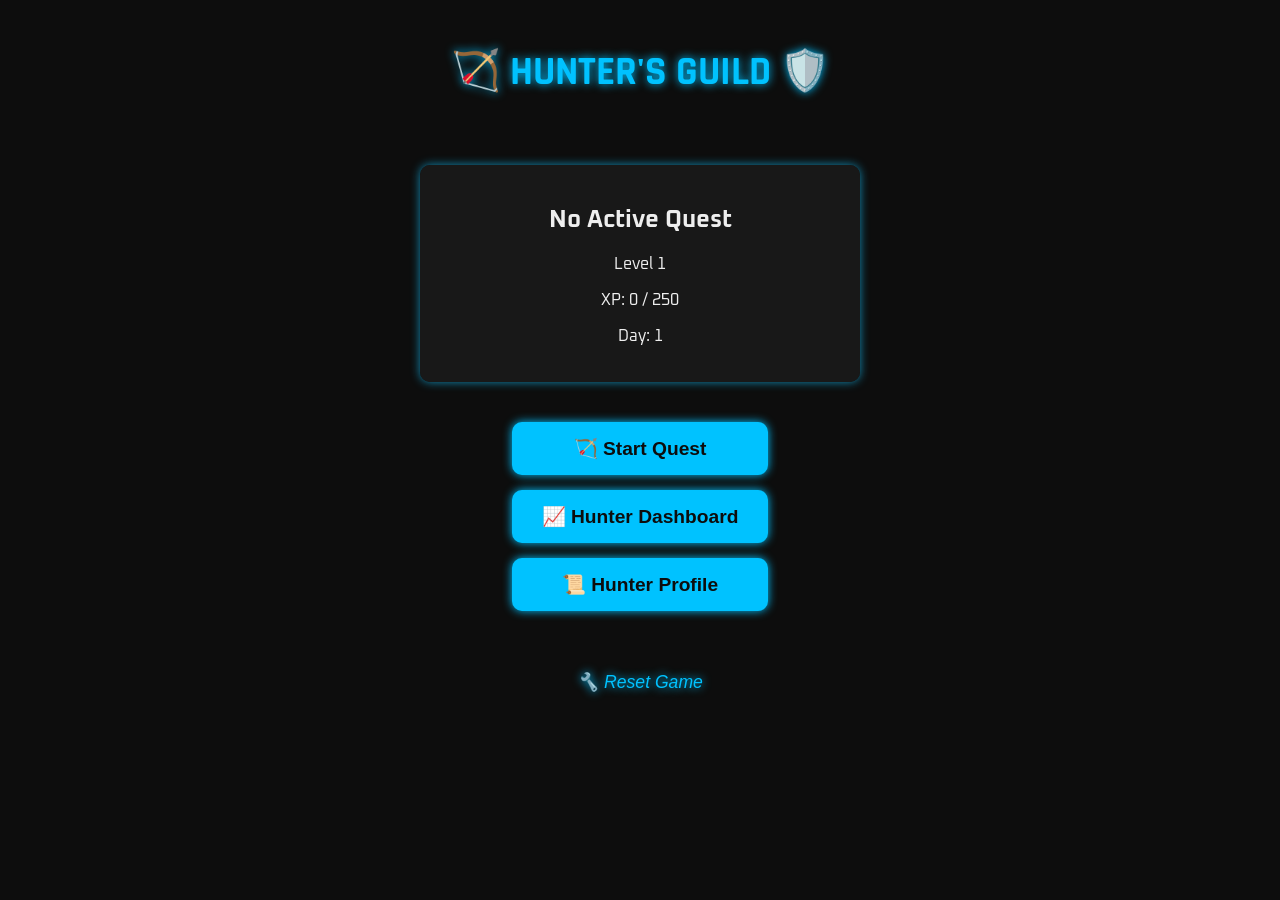
<file: index.html>
<!DOCTYPE html>
<html lang="en">
<head>
  <meta charset="UTF-8">
  <meta name="viewport" content="width=device-width, initial-scale=1.0">
  <title>Hunter's Guild | Home</title>
  <link href="https://fonts.googleapis.com/css2?family=Oxanium:wght@400;700&display=swap" rel="stylesheet">
  <link href="https://fonts.googleapis.com/css2?family=Rajdhani:wght@400;700&display=swap" rel="stylesheet">
  <link rel="stylesheet" href="style.css">
  

</head>
<body>

<header>
  <h1 class="guild-title">🏹 HUNTER'S GUILD 🛡️</h1>
</header>

<main>
  <section class="info-card">
    <h2 id="current-quest">No Active Quest</h2>
    <p id="hunter-level">Level 1</p>
    <p id="xp-status">XP: 0</p>
    <p id="current-day">Day: 1</p>
  </section>

  <div class="button-container">
    <button onclick="startQuest()">🏹 Start Quest</button>
    <button onclick="goDashboard()">📈 Hunter Dashboard</button>
    <button onclick="goProfile()">📜 Hunter Profile</button>
  </div>
</main>
<!-- Admin Reset Button -->
<div class="reset-container">
  <button onclick="showResetPopup()">🔧 Reset Game</button>
</div>

<!-- Reset Password Popup -->
<div id="reset-popup" class="reset-popup hidden">
  <div class="popup-content">
    <h3>Enter Admin Password</h3>
    <input type="password" id="reset-password" placeholder="Enter Password" />
    <div class="popup-buttons">
      <button onclick="confirmReset()">✅ Confirm</button>
      <button onclick="closeResetPopup()">❌ Cancel</button>
    </div>
    <p id="reset-msg" class="reset-msg"></p>
  </div>
</div>

<!-- Transition Overlay -->
<div class="transition-overlay" id="transition-overlay">
  <div class="transition-ring"></div>
</div>

<script src="index.js" defer></script>
<script src="hunter_save.js" defer></script>

</body>
</html>
</file>
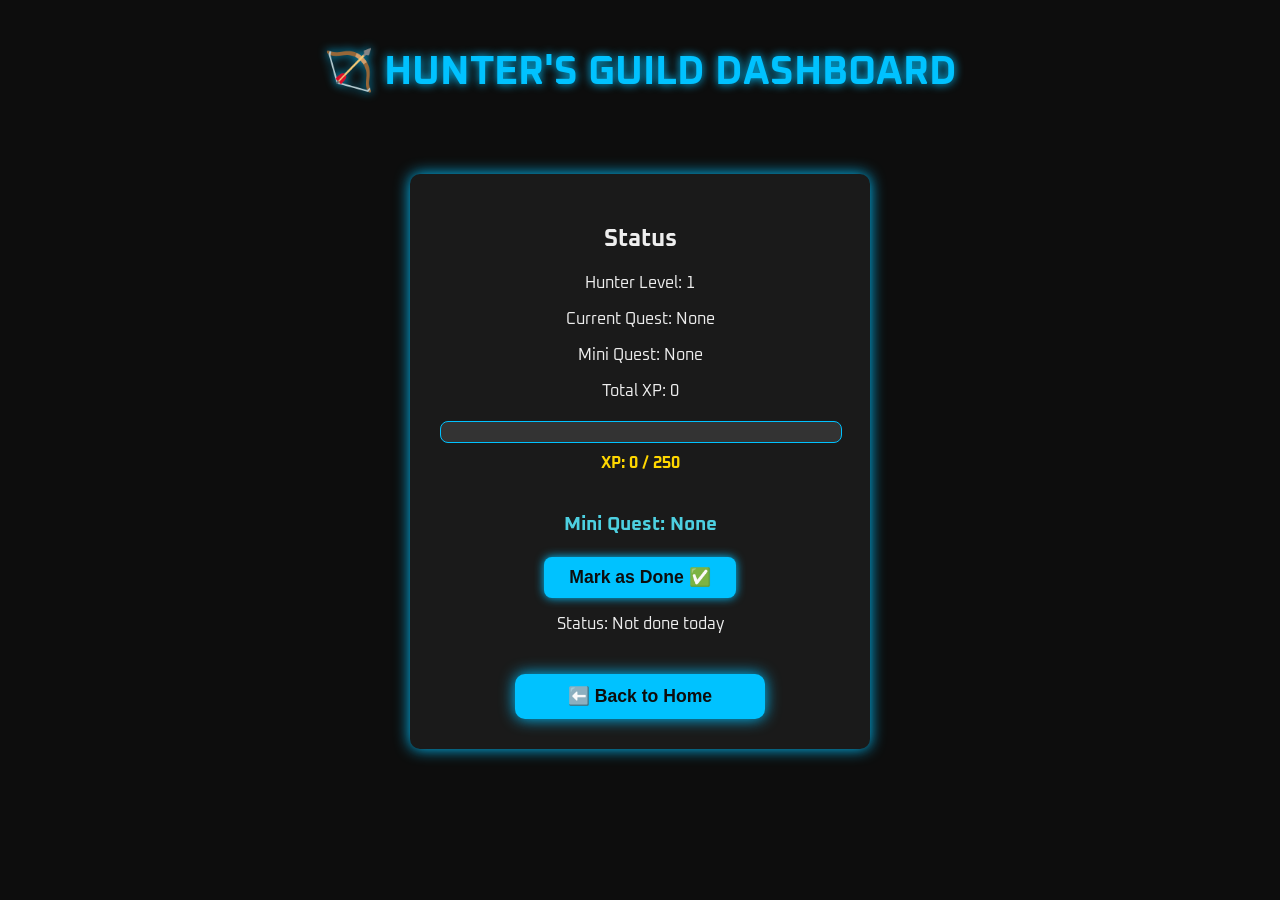
<file: home_dashboard.html>
<!DOCTYPE html>
<html lang="en">
<head>
  <meta charset="UTF-8" />
  <meta name="viewport" content="width=device-width, initial-scale=1.0"/>
  <title>Home | Hunter's Guild</title>
  <link href="https://fonts.googleapis.com/css2?family=Oxanium:wght@400;700&display=swap" rel="stylesheet" />
  <link rel="stylesheet" href="home_dashboard.css" />
</head>
<body>

<header>
  <h1 class="title">🏹 HUNTER'S GUILD DASHBOARD</h1>
</header>

<main>
  <div class="status-box">
    <h2>Status</h2>
    <p>Hunter Level: <span id="level">--</span></p>
    <p>Current Quest: <span id="quest-name">--</span></p>
    <p>Mini Quest: <span id="mini-quest">--</span></p>
    <p>Total XP: <span id="xp-count">--</span></p>

    <div class="xp-bar-container">
      <div id="xp-bar" class="xp-bar"></div>
    </div>
    <p id="xp-label">XP: -- / --</p>

    <div class="mini-quest-section">
      <h3>Mini Quest: <span id="mini-quest-name">--</span></h3>
      <button id="mini-quest-btn" onclick="completeMiniQuest()">Mark as Done ✅</button>
      <p id="mini-quest-status">Status: --</p>
    </div>

    <!-- 🆕 Back Button -->
    <div class="back-btn-wrapper">
      <button class="home-button" onclick="goHome()">⬅️ Back to Home</button>
    </div>
  </div>
</main>

<!-- Toast for XP reward -->
<div id="mini-toast">+10 XP for completing Mini Quest!</div>

<script src="hunter_save.js" defer></script>
<script src="home_dashboard.js" defer></script>

</body>
</html>
</file>
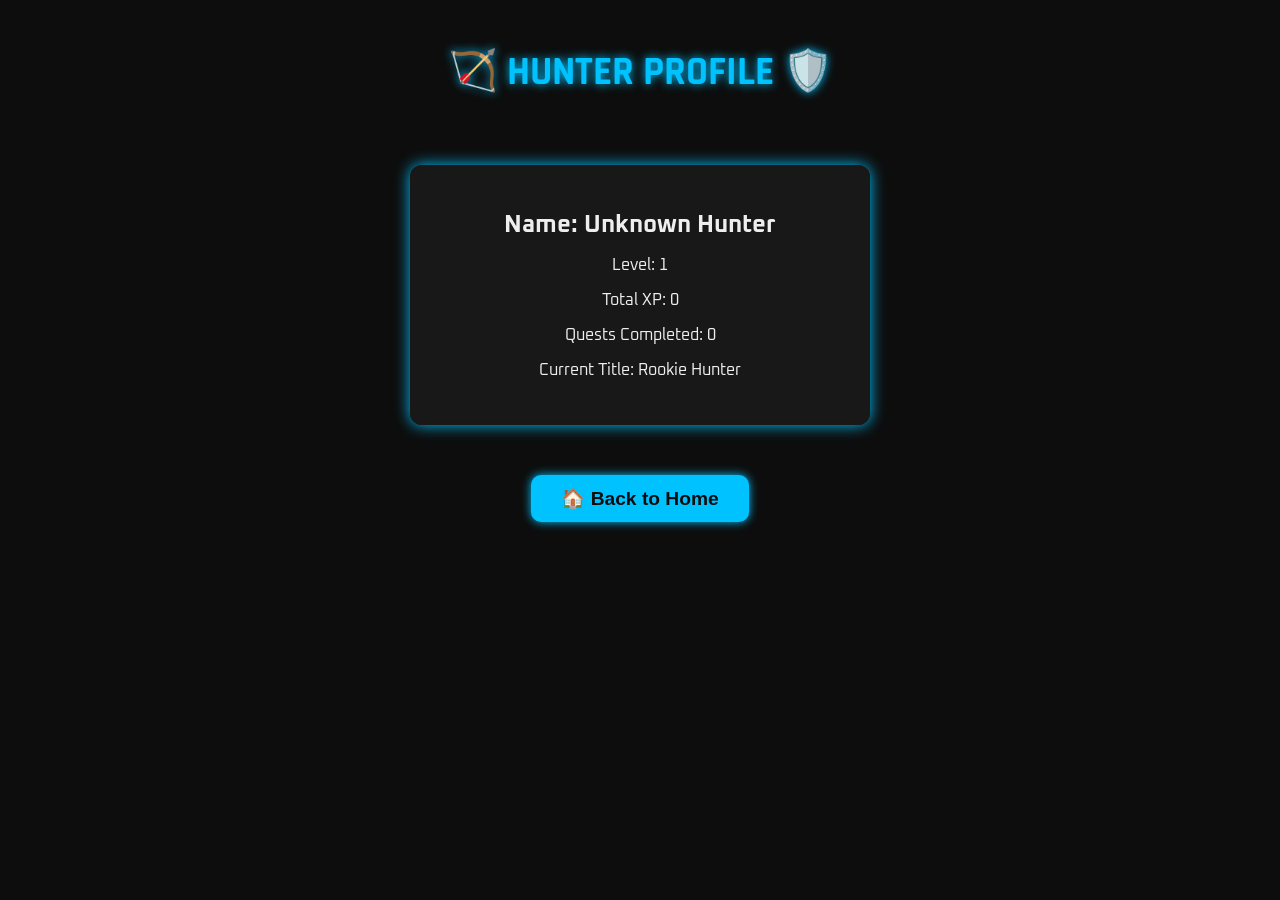
<file: profile.html>
<!DOCTYPE html>
<html lang="en">
<head>
  <meta charset="UTF-8">
  <meta name="viewport" content="width=device-width, initial-scale=1.0">
  <title>Hunter Profile | Hunter's Guild</title>
  <link href="https://fonts.googleapis.com/css2?family=Oxanium:wght@400;700&display=swap" rel="stylesheet">
  <link href="https://fonts.googleapis.com/css2?family=Rajdhani:wght@400;700&display=swap" rel="stylesheet">
  <link rel="stylesheet" href="profile.css">
</head>
<body>

<header>
  <h1 class="profile-title">🏹 HUNTER PROFILE 🛡️</h1>
</header>

<main>
  <section class="profile-card">
    <h2>Name: <span id="hunter-name">Unknown Hunter</span></h2>
    <p>Level: <span id="hunter-level">--</span></p>
    <p>Total XP: <span id="hunter-xp">--</span></p>
    <p>Quests Completed: <span id="quests-completed">--</span></p>
    <p>Current Title: <span id="hunter-title">--</span></p>
  </section>

  <div class="button-container">
    <button onclick="goHome()">🏠 Back to Home</button>
  </div>
</main>

<script src="hunter_save.js" defer></script>
<script src="profile.js" defer></script>

</body>
</html>
</file>
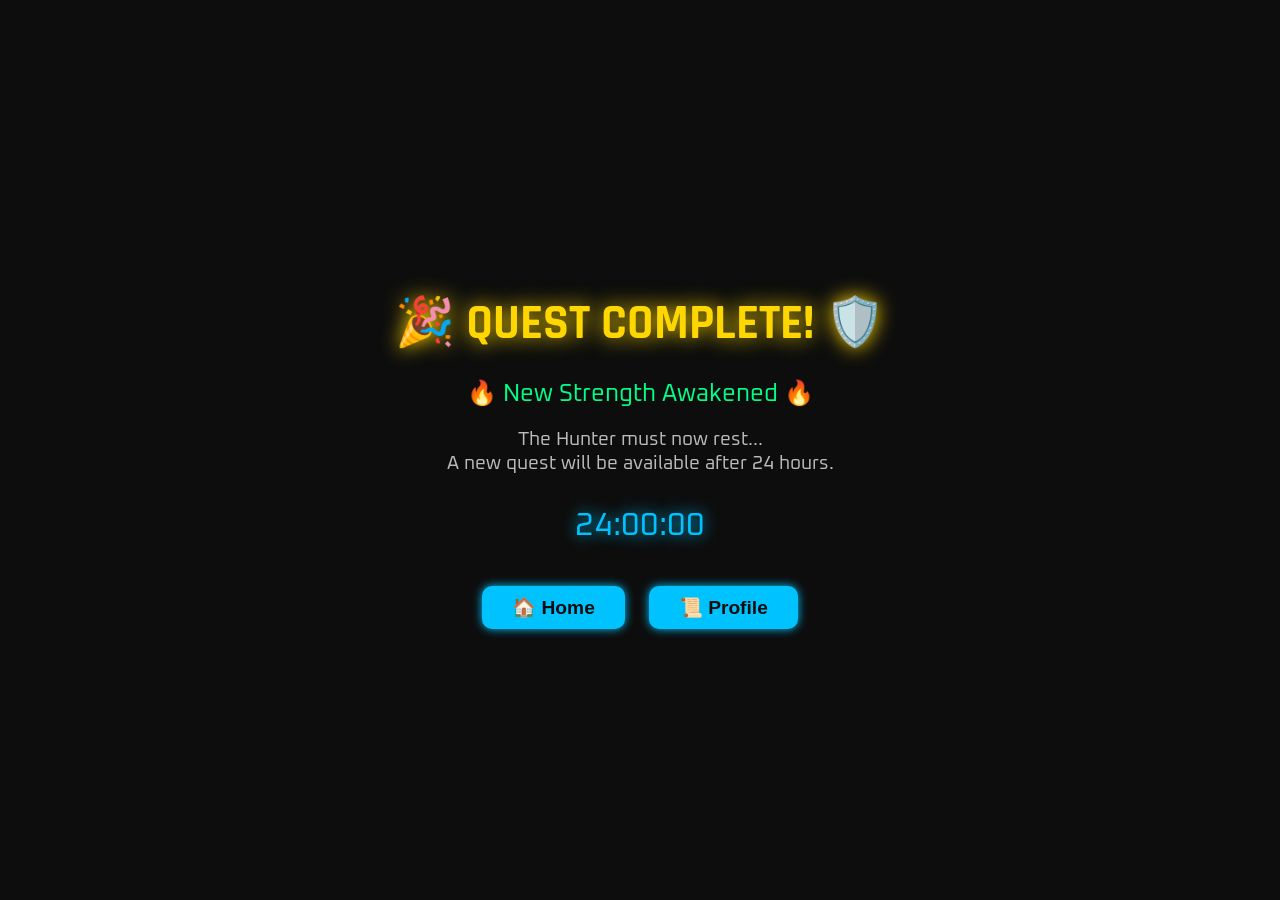
<file: quest_complete.html>
<!DOCTYPE html>
<html lang="en">
<head>
  <meta charset="UTF-8">
  <meta name="viewport" content="width=device-width, initial-scale=1.0">
  <title>Quest Complete | Hunter's Guild</title>
  <link href="https://fonts.googleapis.com/css2?family=Oxanium:wght@400;700&display=swap" rel="stylesheet">
  <link href="https://fonts.googleapis.com/css2?family=Rajdhani:wght@400;700&display=swap" rel="stylesheet">
  <link rel="stylesheet" href="quest_complete.css">
</head>
<body>

<div class="quest-complete-screen">
  <h1>🎉 QUEST COMPLETE! 🛡️</h1>
  <p class="awaken-text">🔥 New Strength Awakened 🔥</p>
  <p class="rest-text">The Hunter must now rest...<br> A new quest will be available after 24 hours.</p>

  <div id="cooldown-timer">24:00:00</div>

  <div class="buttons">
    <button onclick="goHome()">🏠 Home</button>
    <button onclick="goProfile()">📜 Profile</button>
  </div>
</div>

<script src="cooldown_system.js" defer></script>

</body>
</html>
</file>
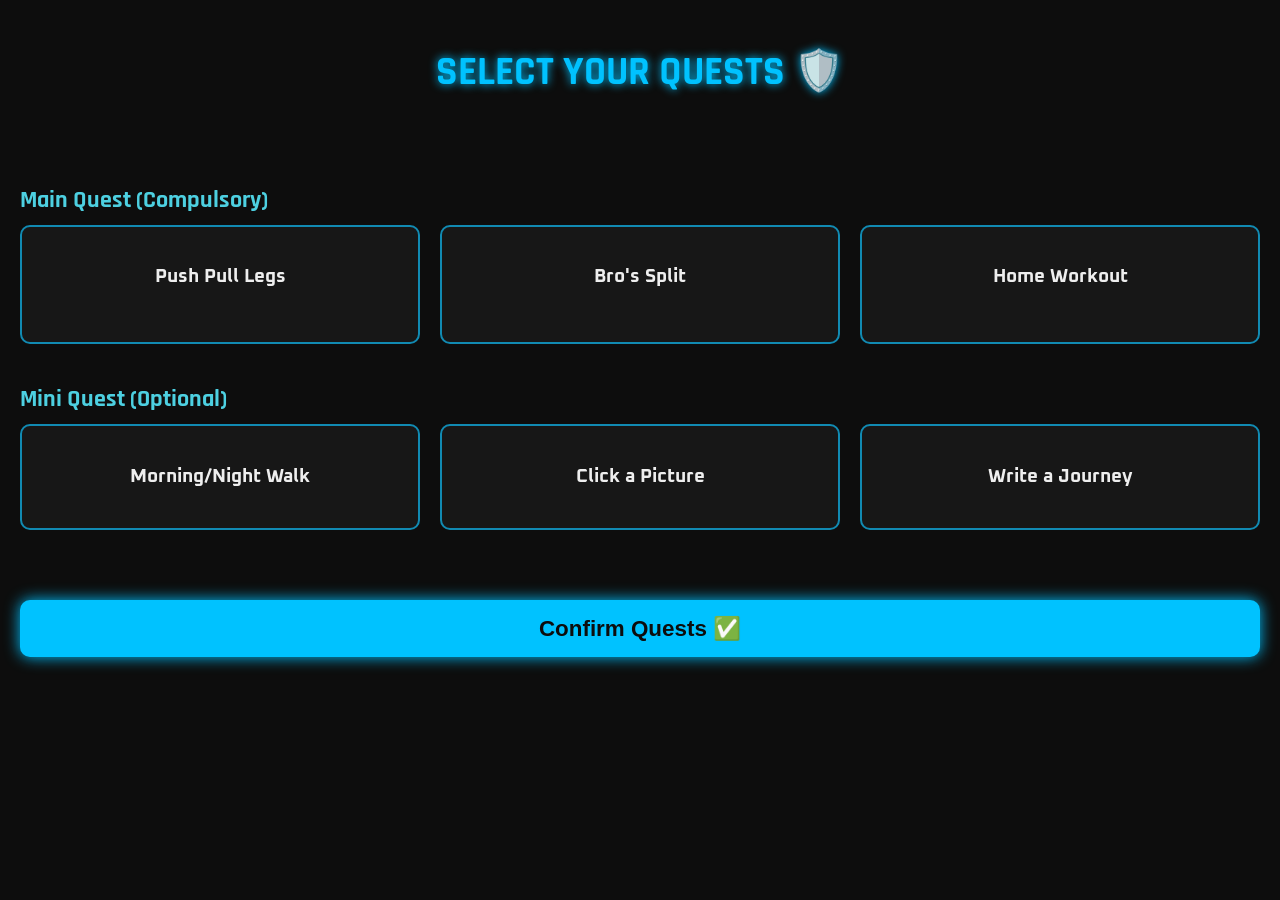
<file: quest_selection.html>
<!DOCTYPE html>
<html lang="en">
<head>
  <meta charset="UTF-8" />
  <meta name="viewport" content="width=device-width, initial-scale=1.0"/>
  <title>Quest Selection | Hunter's Guild</title>
  <link href="https://fonts.googleapis.com/css2?family=Oxanium:wght@400;700&display=swap" rel="stylesheet" />
  <link href="https://fonts.googleapis.com/css2?family=Rajdhani:wght@400;700&display=swap" rel="stylesheet"/>
  <link rel="stylesheet" href="quest_selection.css" />
</head>
<body>
  <header>
    <h1 class="guild-title">SELECT YOUR QUESTS 🛡️</h1>
  </header>

  <main>
    <section class="quest-section">
      <h2>Main Quest (Compulsory)</h2>
      <div class="quest-grid" id="main-quests"></div>
    </section>

    <section class="quest-section">
      <h2>Mini Quest (Optional)</h2>
      <div class="quest-grid" id="mini-quests"></div>
    </section>

    <button class="confirm-button" onclick="confirmQuests()">Confirm Quests ✅</button>
  </main>

  <div id="success-popup" class="hidden">
    <div class="popup-content">Quest Accepted ✅</div>
  </div>

  <script src="hunter_save.js" defer></script>
  <script src="quest_selection.js" defer></script>
</body>
</html>
</file>
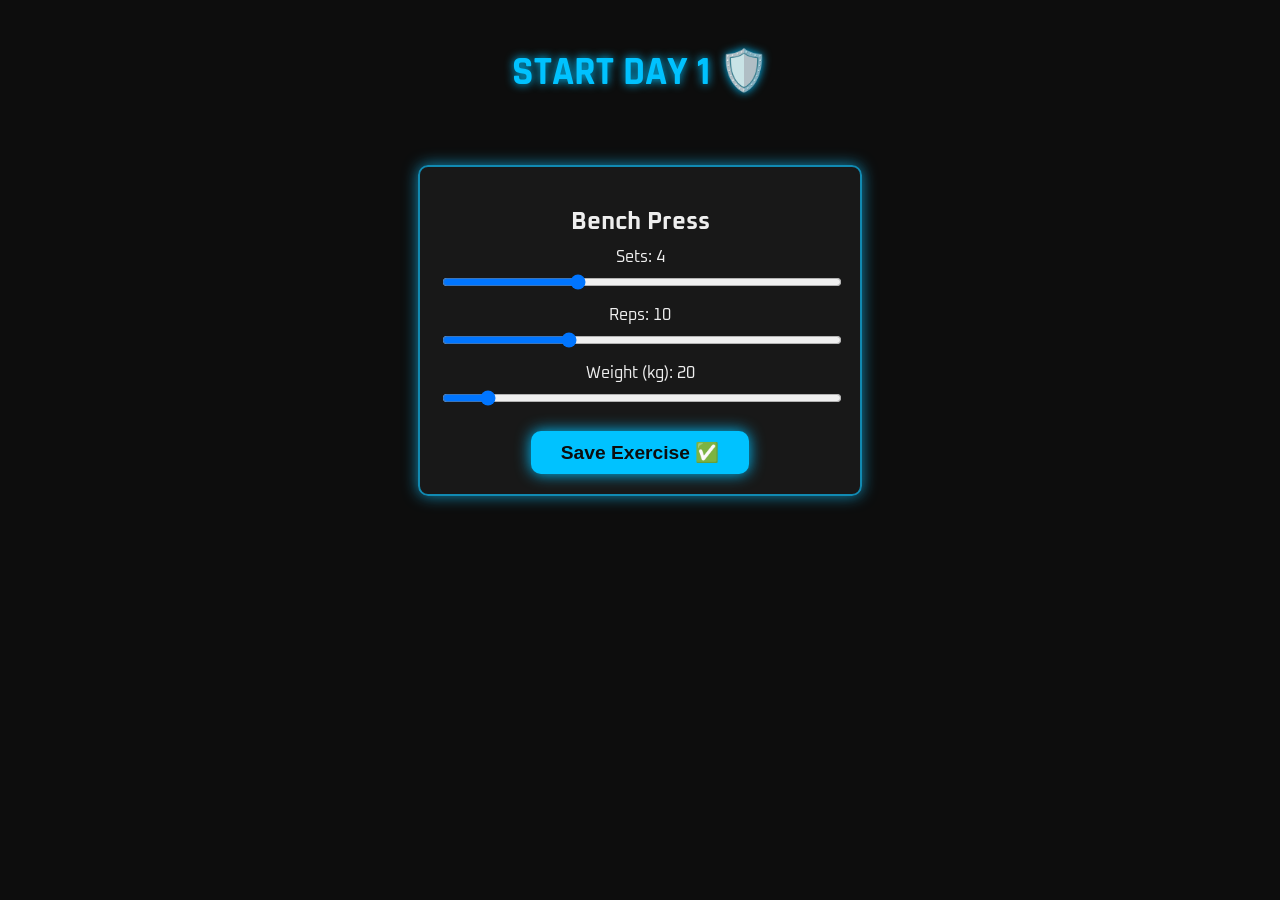
<file: start_day1.html>
<!DOCTYPE html>
<html lang="en">
<head>
  <meta charset="UTF-8">
  <meta name="viewport" content="width=device-width, initial-scale=1.0">
  <title>Start Quest | Hunter's Guild</title>
  <link href="https://fonts.googleapis.com/css2?family=Oxanium:wght@400;700&display=swap" rel="stylesheet">
  <link href="https://fonts.googleapis.com/css2?family=Rajdhani:wght@400;700&display=swap" rel="stylesheet">
  <link rel="stylesheet" href="start_day1.css">
</head>
<body>

  <header>
    <h1 class="guild-title">START DAY 1 🛡️</h1>
  </header>

  <main id="main-content">
    <!-- Exercise Loader -->
  </main>

  <!-- XP Animation Floating -->
  <div id="xp-floating" class="hidden">+50 XP</div>

  <!-- Level Up Popup -->
  <div id="levelup-popup" class="hidden">
    <div class="popup-content">
      LEVEL UP! ⚡<br>
      New Rank: <span id="new-rank">Rookie Hunter</span> 🛡️
    </div>
  </div>

  <script src="start_day1.js" defer></script>

</body>
</html>
</file>
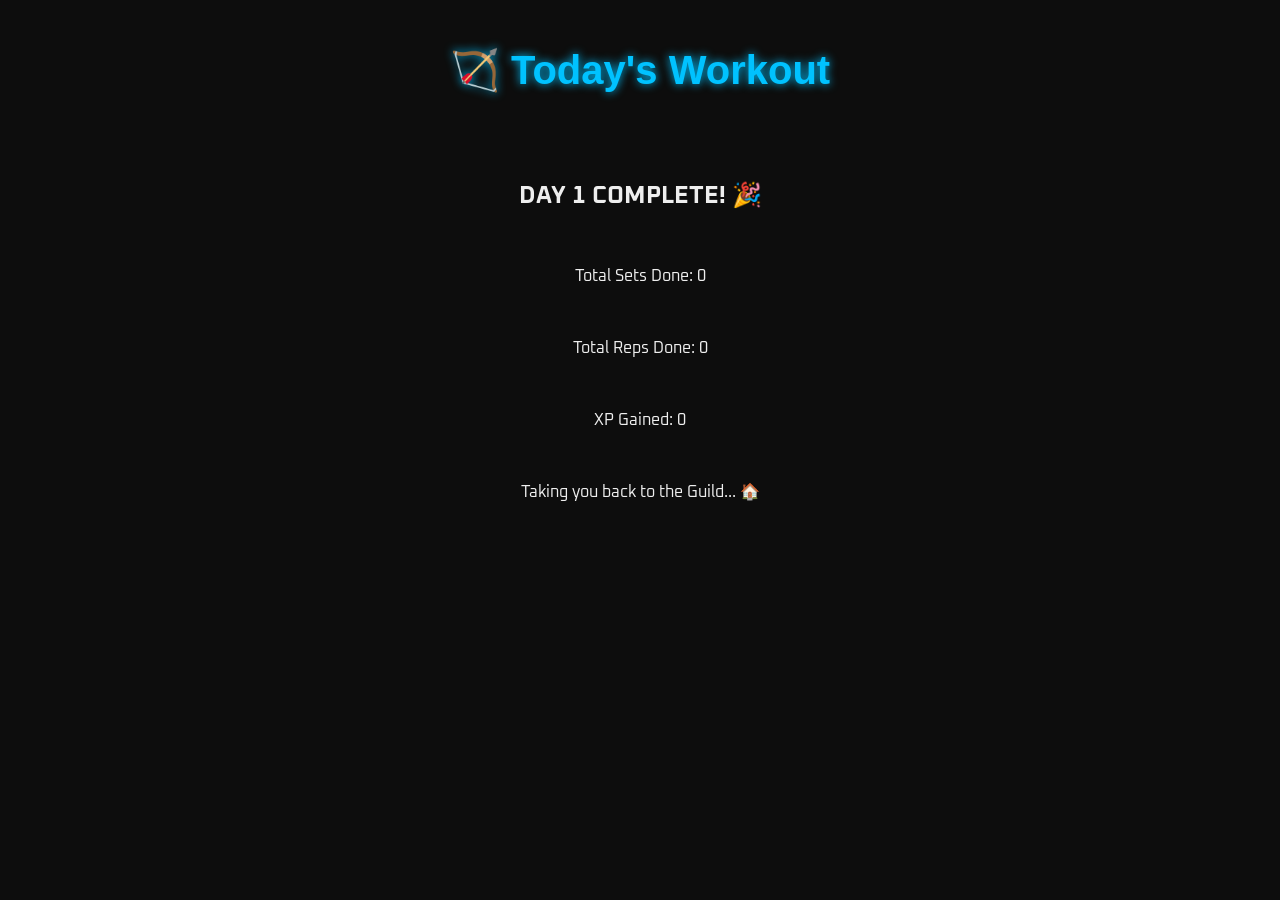
<file: start_workout.html>
<!DOCTYPE html>
<html lang="en">
<head>
  <meta charset="UTF-8">
  <meta name="viewport" content="width=device-width, initial-scale=1.0">
  <title>Today's Workout | Hunter's Guild</title>
  <link rel="stylesheet" href="start_day1.css">
  <link href="https://fonts.googleapis.com/css2?family=Oxanium:wght@400;700&display=swap" rel="stylesheet">
</head>
<body>

<header>
  <h1 class="guild-title">🏹 Today's Workout</h1>
</header>

<main id="main-content">
  <!-- Exercise Content Will Be Loaded Here Dynamically -->
</main>

<!-- XP Floating -->
<div id="xp-floating" class="hidden">+50 XP</div>

<!-- Level Up Popup -->
<div id="levelup-popup" class="hidden">
  🎉 LEVEL UP! 🎉 <br>
  New Rank: <span id="new-rank"></span>
</div>

<!-- Transition Overlay -->
<div class="transition-overlay" id="transition-overlay">
  <div class="transition-ring"></div>
</div>
<div id="levelup-popup" class="hidden">
  LEVEL UP! ⚡<br>
  New Rank: <span id="new-rank">Rookie Hunter</span> 🛡️
</div>


<!-- Success Sound -->
<audio id="success-sound" src="https://assets.mixkit.co/sfx/preview/mixkit-achievement-bell-600.mp3"></audio>

<script src="hunter_save.js" defer></script>
<script src="day_workouts.js" defer></script>
<script src="start_workout.js" defer></script>

</body>
</html>
</file>
<file: style.css>
body {
    margin: 0;
    padding: 0;
    background-color: #0D0D0D;
    color: #EEEEEE;
    font-family: 'Oxanium', sans-serif;
    min-height: 100vh;
  }
  
  header {
    text-align: center;
    padding: 20px;
  }
  
  .guild-title {
    font-family: 'Rajdhani', sans-serif;
    font-size: 2.5rem;
    color: #00C2FF;
    text-shadow: 0 0 10px #00C2FF;
  }
  
  main {
    padding: 20px;
    display: flex;
    flex-direction: column;
    align-items: center;
    gap: 20px;
  }
  
  .info-card {
    background-color: rgba(26, 26, 26, 0.9);
    padding: 20px;
    border-radius: 10px;
    text-align: center;
    width: 90%;
    max-width: 400px;
    box-shadow: 0 0 10px #118AB2;
  }
  
  .button-container {
    display: flex;
    flex-direction: column;
    gap: 15px;
    margin-top: 20px;
  }
  
  .button-container button {
    padding: 15px 30px;
    background-color: #00C2FF;
    color: #0D0D0D;
    border: none;
    font-size: 1.2rem;
    font-weight: bold;
    border-radius: 10px;
    cursor: pointer;
    box-shadow: 0 0 10px #00C2FF;
    transition: 0.3s ease;
  }
  
  .button-container button:hover {
    transform: scale(1.05);
  }
  
  /* Transition Overlay */
  .transition-overlay {
    position: fixed;
    top: 0;
    left: 0;
    width: 100%;
    height: 100%;
    background-color: #0D0D0D;
    display: flex;
    justify-content: center;
    align-items: center;
    opacity: 0;
    pointer-events: none;
    z-index: 9999;
    transition: opacity 0.5s ease;
  }
  
  .transition-overlay.show {
    opacity: 1;
    pointer-events: all;
  }
  
  .transition-ring {
    width: 100px;
    height: 100px;
    border: 5px solid #00C2FF;
    border-top: 5px solid transparent;
    border-radius: 50%;
    animation: spin 0.8s linear infinite;
  }
  
  @keyframes spin {
    0% { transform: rotate(0deg); }
    100% { transform: rotate(360deg); }
  }
  /* XP Floating */
#xp-floating {
    position: fixed;
    top: 50%;
    left: 50%;
    transform: translate(-50%, -50%);
    font-size: 2rem;
    color: #FFD700;
    font-weight: bold;
    opacity: 0;
    pointer-events: none;
    transition: opacity 0.3s ease;
    z-index: 999;
  }
  
  #xp-floating.show {
    opacity: 1;
  }
  
  #levelup-popup {
    position: fixed;
    top: 30%;
    left: 50%;
    transform: translateX(-50%);
    background-color: #0D0D0D;
    border: 2px solid #FFD700;
    padding: 20px 40px;
    font-size: 1.8rem;
    text-align: center;
    color: #FFD700;
    border-radius: 10px;
    opacity: 0;
    pointer-events: none;
    z-index: 9999;
    transition: opacity 0.5s ease;
  }
  
  #levelup-popup.show {
    opacity: 1;
  }
  .reset-container {
    margin-top: 40px;
    text-align: center;
  }
  
  .reset-container button {
    background: none;
    border: none;
    color: #00C2FF;
    text-shadow: 0 0 10px #00C2FF;
    cursor: pointer;
    font-size: 1.1rem;
    font-style: italic;
  }
  
  .reset-popup {
    position: fixed;
    top: 0; left: 0;
    width: 100%; height: 100%;
    background-color: rgba(0,0,0,0.8);
    display: flex;
    justify-content: center;
    align-items: center;
    z-index: 9999;
  }
  
  .popup-content {
    background-color: #1A1A1A;
    padding: 30px 40px;
    border-radius: 10px;
    text-align: center;
    box-shadow: 0 0 20px #00C2FF;
    color: #EEEEEE;
  }
  
  .popup-content input {
    padding: 10px;
    width: 100%;
    margin-top: 10px;
    border-radius: 5px;
    border: none;
    font-size: 1rem;
  }
  
  .popup-buttons {
    margin-top: 15px;
    display: flex;
    justify-content: space-between;
    gap: 10px;
  }
  
  .popup-buttons button {
    padding: 10px 20px;
    font-weight: bold;
    border: none;
    border-radius: 5px;
    cursor: pointer;
  }
  
  .popup-buttons button:first-child {
    background-color: #00FF88;
    color: #0D0D0D;
  }
  
  .popup-buttons button:last-child {
    background-color: #FF3C38;
    color: #fff;
  }
  
  .reset-msg {
    margin-top: 15px;
    font-size: 1rem;
    font-weight: bold;
  }
  
  .hidden {
    display: none;
  }
</file>
<file: home_dashboard.css>
body {
  margin: 0;
  padding: 0;
  background-color: #0D0D0D;
  color: #EEEEEE;
  font-family: 'Oxanium', sans-serif;
}

header {
  text-align: center;
  padding: 20px;
}

.title {
  font-size: 2.5rem;
  color: #00C2FF;
  text-shadow: 0 0 10px #00C2FF;
}

main {
  display: flex;
  justify-content: center;
  margin-top: 30px;
}

.status-box {
  background-color: #1A1A1A;
  padding: 30px;
  border-radius: 10px;
  width: 90%;
  max-width: 400px;
  text-align: center;
  box-shadow: 0 0 15px #00C2FF;
}

.xp-bar-container {
  margin-top: 20px;
  background-color: #333;
  border: 1px solid #00C2FF;
  border-radius: 8px;
  height: 20px;
  width: 100%;
  overflow: hidden;
}

.xp-bar {
  height: 100%;
  background: linear-gradient(to right, #00C2FF, #4DD0E1);
  width: 0%;
  transition: width 1.5s ease-in-out;
  box-shadow: 0 0 10px #00C2FF;
}

#xp-label {
  margin-top: 10px;
  color: #FFD700;
  font-weight: bold;
}

.mini-quest-section {
  margin-top: 40px;
  text-align: center;
}

.mini-quest-section h3 {
  color: #4DD0E1;
  margin-bottom: 10px;
}

.mini-quest-section button {
  background-color: #00C2FF;
  color: #0D0D0D;
  border: none;
  border-radius: 8px;
  padding: 10px 25px;
  font-size: 1.1rem;
  font-weight: bold;
  cursor: pointer;
  box-shadow: 0 0 10px #00C2FF;
  margin-top: 10px;
}

.mini-quest-section button:disabled {
  background-color: #444;
  color: #999;
  box-shadow: none;
  cursor: not-allowed;
}

#mini-toast {
  position: fixed;
  bottom: 20px;
  left: 50%;
  transform: translateX(-50%);
  background-color: #00FF88;
  color: #0D0D0D;
  padding: 12px 20px;
  border-radius: 10px;
  font-weight: bold;
  display: none;
  box-shadow: 0 0 20px #00FF88;
}

.back-btn-wrapper {
  margin-top: 40px;
  display: flex;
  justify-content: center;
}

.home-button {
  background-color: #00C2FF;
  color: #0D0D0D;
  font-weight: bold;
  padding: 12px 25px;
  font-size: 1.1rem;
  border: none;
  border-radius: 10px;
  cursor: pointer;
  box-shadow: 0 0 15px #00C2FF;
  transition: transform 0.3s ease, box-shadow 0.3s ease;
  width: 80%;
  max-width: 250px;
}

.home-button:hover {
  transform: scale(1.05);
  box-shadow: 0 0 25px #00C2FF;
}
</file>
<file: profile.css>
body {
    margin: 0;
    padding: 0;
    background-color: #0D0D0D;
    color: #EEEEEE;
    font-family: 'Oxanium', sans-serif;
    min-height: 100vh;
  }
  
  header {
    text-align: center;
    padding: 20px;
  }
  
  .profile-title {
    font-family: 'Rajdhani', sans-serif;
    font-size: 2.5rem;
    color: #00C2FF;
    text-shadow: 0 0 10px #00C2FF;
  }
  
  main {
    display: flex;
    flex-direction: column;
    align-items: center;
    gap: 20px;
    padding: 20px;
  }
  
  .profile-card {
    background-color: rgba(26, 26, 26, 0.9);
    padding: 30px;
    border-radius: 12px;
    box-shadow: 0 0 15px #00C2FF;
    text-align: center;
    width: 90%;
    max-width: 400px;
  }
  
  .profile-card h2, .profile-card p {
    margin: 15px 0;
  }
  
  .button-container {
    margin-top: 30px;
  }
  
  .button-container button {
    padding: 12px 30px;
    background-color: #00C2FF;
    color: #0D0D0D;
    font-weight: bold;
    font-size: 1.2rem;
    border: none;
    border-radius: 10px;
    box-shadow: 0 0 10px #00C2FF;
    cursor: pointer;
    transition: 0.3s ease;
  }
  
  .button-container button:hover {
    transform: scale(1.05);
  }
</file>
<file: quest_complete.css>
body {
    margin: 0;
    padding: 0;
    background-color: #0D0D0D;
    color: #EEEEEE;
    font-family: 'Oxanium', sans-serif;
    height: 100vh;
    display: flex;
    justify-content: center;
    align-items: center;
  }
  
  .quest-complete-screen {
    text-align: center;
  }
  
  h1 {
    font-family: 'Rajdhani', sans-serif;
    font-size: 3rem;
    color: #FFD700;
    text-shadow: 0 0 20px #FFD700;
    margin-bottom: 20px;
  }
  
  .awaken-text {
    font-size: 1.5rem;
    color: #00FF88;
    margin-bottom: 10px;
  }
  
  .rest-text {
    font-size: 1.2rem;
    color: #BBBBBB;
    margin-bottom: 30px;
  }
  
  #cooldown-timer {
    font-size: 2rem;
    color: #00C2FF;
    margin-bottom: 30px;
    text-shadow: 0 0 15px #00C2FF;
  }
  
  .buttons button {
    margin: 10px;
    padding: 10px 30px;
    font-size: 1.2rem;
    font-weight: bold;
    background-color: #00C2FF;
    color: #0D0D0D;
    border: none;
    border-radius: 10px;
    cursor: pointer;
    box-shadow: 0 0 10px #00C2FF;
    transition: 0.3s ease;
  }
  
  .buttons button:hover {
    transform: scale(1.05);
  }
</file>
<file: quest_selection.css>
body {
    margin: 0;
    padding: 0;
    background-color: #0D0D0D;
    color: #EEEEEE;
    font-family: 'Oxanium', sans-serif;
    min-height: 100vh;
  }
  
  header {
    text-align: center;
    padding: 20px;
  }
  
  .guild-title {
    font-family: 'Rajdhani', sans-serif;
    font-size: 2.5rem;
    color: #00C2FF;
    text-shadow: 0 0 10px #00C2FF;
  }
  
  main {
    padding: 20px;
  }
  
  .quest-section {
    margin-bottom: 40px;
  }
  
  h2 {
    font-family: 'Rajdhani', sans-serif;
    color: #4DD0E1;
    margin-bottom: 10px;
  }
  
  .quest-grid {
    display: grid;
    grid-template-columns: repeat(auto-fit, minmax(220px, 1fr));
    gap: 20px;
  }
  
  .quest-card {
    background-color: rgba(26, 26, 26, 0.8);
    border: 2px solid #118AB2;
    border-radius: 10px;
    padding: 20px;
    text-align: center;
    cursor: pointer;
    transition: 0.3s ease;
    position: relative;
  }
  
  .quest-card:hover {
    background-color: rgba(17, 138, 178, 0.2);
  }
  
  .quest-card.selected {
    border-color: #00C2FF;
    box-shadow: 0 0 20px #00C2FF;
  }
  
  .preview-text {
    max-height: 0;
    opacity: 0;
    overflow: hidden;
    font-size: 0.9rem;
    color: #BBBBBB;
    margin-top: 10px;
    transition: max-height 1.2s ease-in-out, opacity 1.2s ease-in-out;
  }
  
  .quest-card:hover .preview-text {
    max-height: 100px;
    opacity: 1;
  }
  
  .confirm-button {
    background-color: #00C2FF;
    color: #0D0D0D;
    font-weight: bold;
    font-size: 1.4rem;
    border: none;
    border-radius: 10px;
    padding: 15px 30px;
    width: 100%;
    cursor: pointer;
    box-shadow: 0 0 15px #00C2FF;
    margin-top: 30px;
  }
  
  .confirm-button:hover {
    transform: scale(1.05);
    box-shadow: 0 0 25px #00C2FF;
  }
  
  #success-popup {
    position: fixed;
    top: 50%;
    left: 50%;
    transform: translate(-50%, -50%) scale(0.8);
    background-color: #0D0D0D;
    color: #00FF88;
    padding: 30px 50px;
    border: 2px solid #00FF88;
    border-radius: 12px;
    box-shadow: 0 0 30px #00FF88;
    font-size: 2rem;
    text-align: center;
    z-index: 999;
    opacity: 0;
    transition: all 0.5s ease;
  }
  
  #success-popup.show {
    opacity: 1;
    transform: translate(-50%, -50%) scale(1);
  }
  
  .hidden {
    display: none;
  }
</file>
<file: start_day1.css>
/* General Setup */
body {
    margin: 0;
    padding: 0;
    background-color: #0D0D0D;
    color: #EEEEEE;
    font-family: 'Oxanium', sans-serif;
    min-height: 100vh;
  }
  
  header {
    text-align: center;
    padding: 20px;
  }
  
  .guild-title {
    font-family: 'Rajdhani', sans-serif;
    font-size: 2.5rem;
    color: #00C2FF;
    text-shadow: 0 0 10px #00C2FF;
  }
  
  main {
    padding: 20px;
    display: flex;
    flex-direction: column;
    align-items: center;
    gap: 20px;
  }
  
  /* Exercise Card */
  .exercise-card {
    background-color: rgba(26, 26, 26, 0.9);
    border: 2px solid #118AB2;
    padding: 20px;
    border-radius: 10px;
    text-align: center;
    width: 90%;
    max-width: 400px;
    box-shadow: 0 0 15px #118AB2;
  }
  
  .exercise-card h2 {
    margin-bottom: 10px;
  }
  
  label {
    display: block;
    margin: 10px 0 5px;
  }
  
  input[type=range] {
    width: 100%;
  }
  
  /* Save Button */
  .save-button {
    background-color: #00C2FF;
    color: #0D0D0D;
    font-weight: bold;
    font-size: 1.2rem;
    padding: 10px 30px;
    margin-top: 20px;
    border: none;
    border-radius: 10px;
    cursor: pointer;
    box-shadow: 0 0 15px #00C2FF;
    transition: 0.3s ease;
  }
  
  .save-button:hover {
    transform: scale(1.05);
  }
  
  /* XP Animation */
  #xp-floating {
    position: fixed;
    top: 50%;
    left: 50%;
    transform: translate(-50%, -50%);
    color: #00FF88;
    font-size: 2rem;
    animation: floatXP 1s ease-out forwards;
  }
  
  .hidden {
    display: none;
  }

#levelup-popup.show {
  opacity: 1;
  transform: translate(-50%, -50%) scale(1);
}

  
  @keyframes floatXP {
    0% { opacity: 1; transform: translate(-50%, -50%) scale(1); }
    100% { opacity: 0; transform: translate(-50%, -100%) scale(1.2); }
  }
  
  /* Level Up Popup */
  #levelup-popup {
    position: fixed;
    top: 50%;
    left: 50%;
    transform: translate(-50%, -50%) scale(0.8);
    background-color: #0D0D0D;
    color: #00FF88;
    padding: 30px 50px;
    border: 2px solid #00FF88;
    border-radius: 12px;
    box-shadow: 0 0 30px #00FF88;
    font-size: 2rem;
    text-align: center;
    z-index: 999;
    opacity: 0;
    transition: all 0.5s ease;
  }
  
  #levelup-popup.show {
    opacity: 1;
    transform: translate(-50%, -50%) scale(1);
  }
</file>
